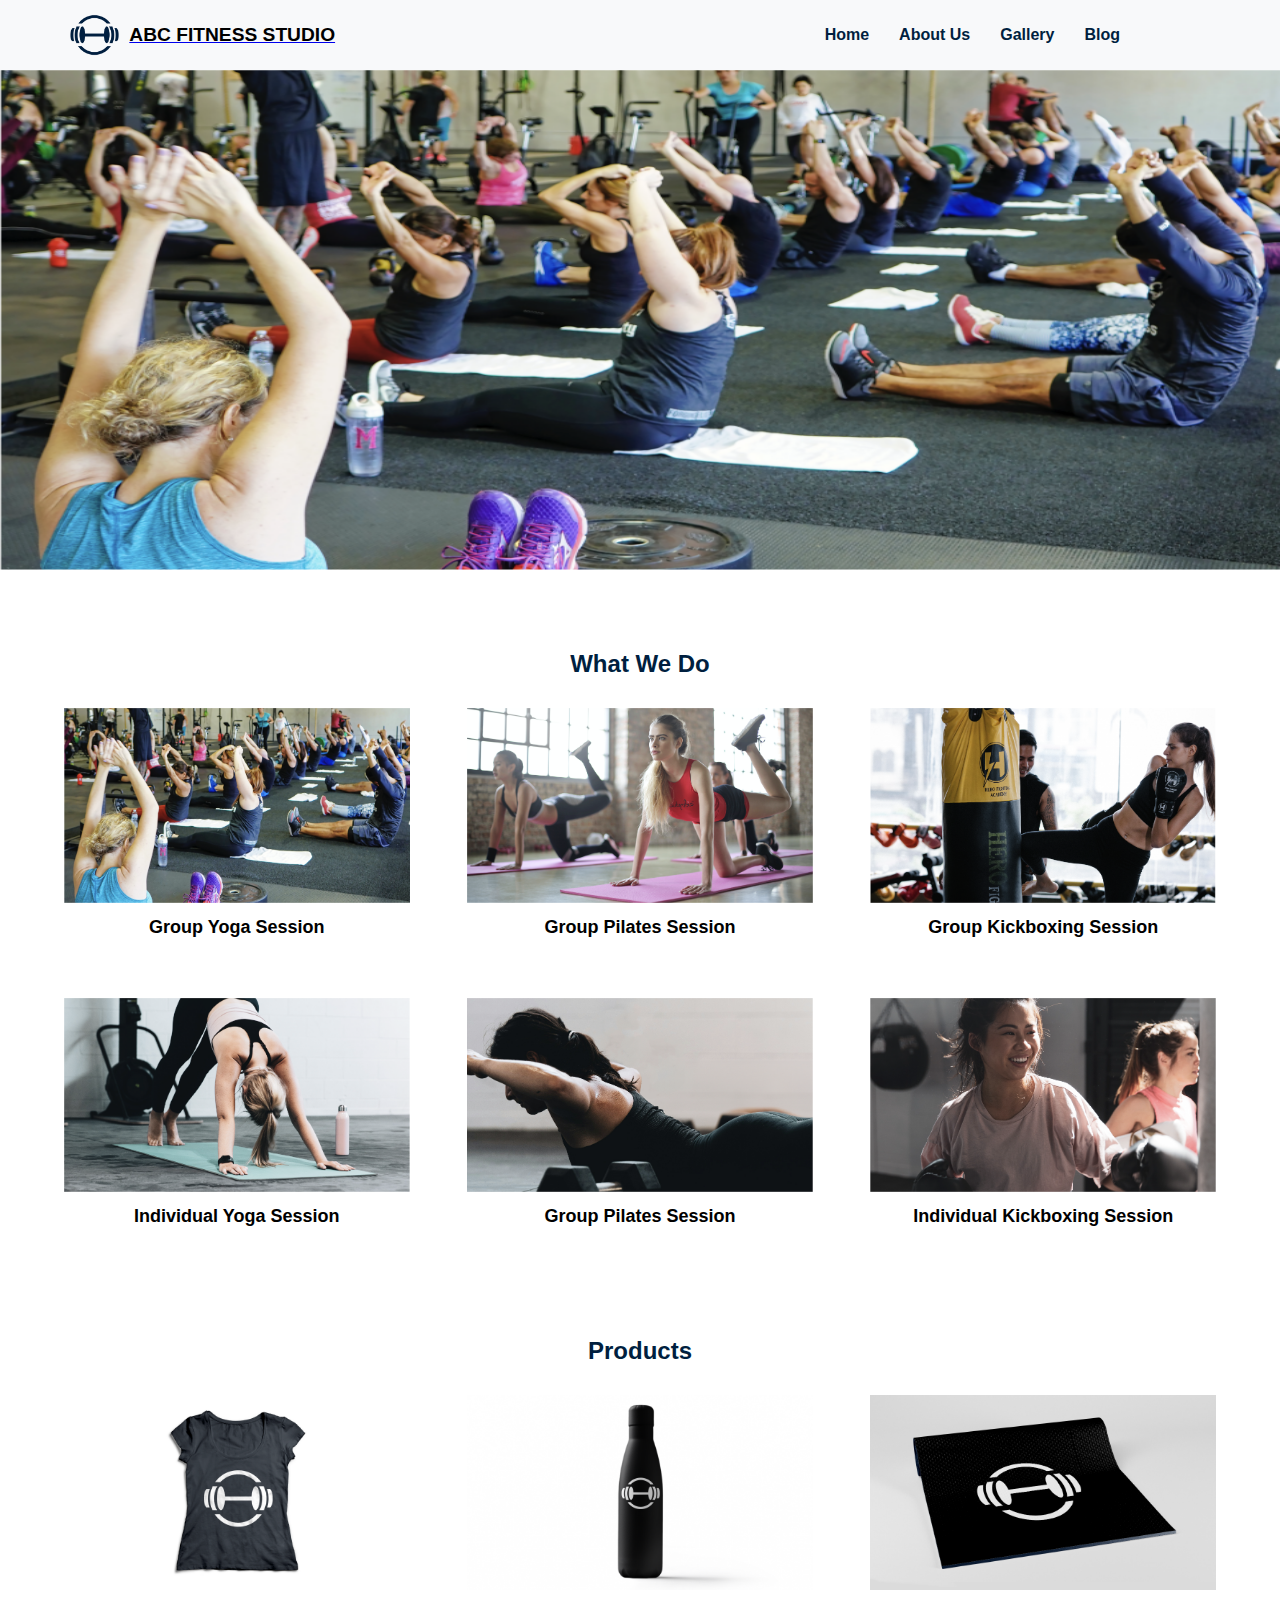
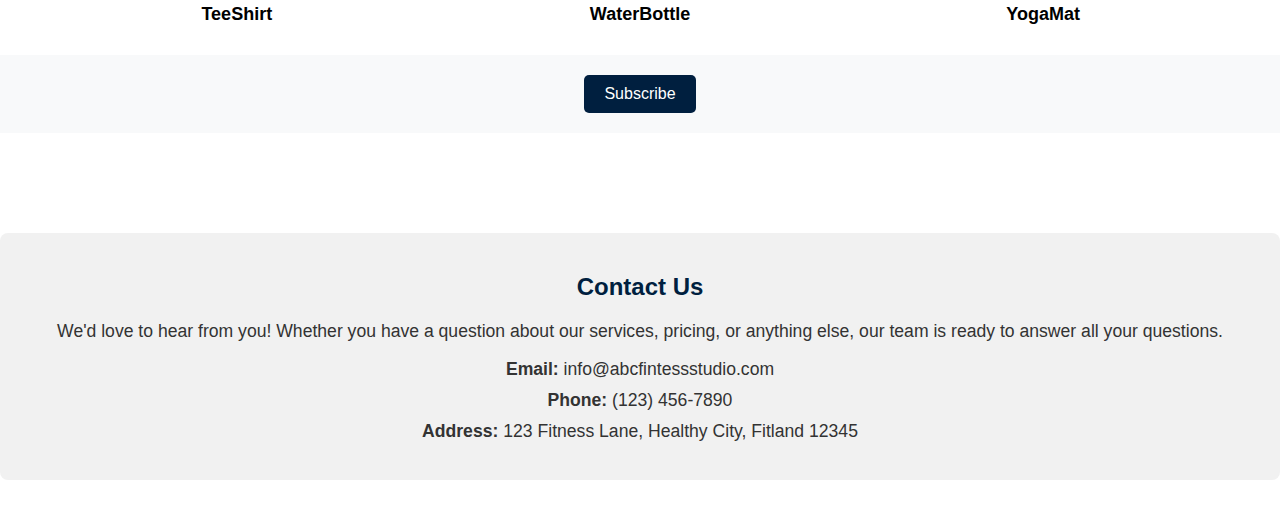
<file: index.html>
<!DOCTYPE html>
<html lang="en">

<head>
    <meta charset="UTF-8">
    <meta name="viewport" content="width=device-width, initial-scale=1.0">
    <title>ABC FITNESS STUDIO</title>
    <link rel="icon" href="Client2_LogoPalette2_001F3F.png">
    <link rel="stylesheet" href="https://cdnjs.cloudflare.com/ajax/libs/font-awesome/6.4.2/css/all.min.css"
        integrity="sha512-z3gLpd7yknf1YoNbCzqRKc4qyor8gaKU1qmn+CShxbuBusANI9QpRohGBreCFkKxLhei6S9CQXFEbbKuqLg0DA=="
        crossorigin="anonymous" referrerpolicy="no-referrer" />
    <link rel="stylesheet" href="index.css" />
</head>

<body>
    <nav class="navbar">
        <a class="navbar-brand" href="#">
            <img src="Client2_LogoPalette2_001F3F.png" alt="ABC Fitness Studio">
            <span class="navbar-title">ABC FITNESS STUDIO</span> <!-- Added title here -->
        </a>
        <ul class="navbar-nav">
            <li class="nav-item">
                <a class="nav-link" href="index.html">Home</a> <!-- Link to Home page -->
            </li>
            <li class="nav-item">
                <a class="nav-link" href="about.html">About Us</a> <!-- Link to About Us page -->
            </li>
            <li class="nav-item">
                <a class="nav-link" href="gallery.html">Gallery</a> <!-- Link to Gallery page -->
            </li>
            <li class="nav-item">
                <a class="nav-link" href="blog.html">Blog</a> <!-- Link to Gallery page -->
            </li>
            <li class="nav-item">
                <a class="nav-link" href="#"><i class="fa fa-magnifying-glass"></i></a> <!-- Search icon link -->
            </li>
            <li class="nav-item">
                <a class="nav-link" href="#"><i class="fa-solid fa-cart-shopping"></i></a> <!-- Cart icon link -->
            </li>
            <li class="nav-item">
                <a class="nav-link" href="#"><i class="fa fa-circle-user"></i></a> <!-- User profile icon link -->
            </li>
        </ul>
    </nav>

    <div class="carousel">
        <img src="Client2_GroupYoga.png" alt="Group Pilates">

    </div>

    <h2 class="section-title">What We Do</h2>

    <div class="container">
        <div class="row">
            <div class="card">
                <img src="Client2_GroupYoga.png" alt="Group Yoga">
                <h5 class="card-title">Group Yoga Session</h5>
            </div>
            <div class="card">
                <img src="Client2_GroupPilates.png" alt="Group Pilates">
                <h5 class="card-title">Group Pilates Session</h5>
            </div>
            <div class="card">
                <img src="Client2_IndividualKickboxing.png" alt="Group Kickboxing">
                <h5 class="card-title">Group Kickboxing Session</h5>
            </div>
        </div>

        <div class="row">
            <div class="card">
                <img src="Client2_IndividualYoga.png" alt="Individual Yoga">
                <h5 class="card-title">Individual Yoga Session</h5>
            </div>
            <div class="card">
                <img src="Client2_IndividualPilates.png" alt="Individual Pilates">
                <h5 class="card-title">Group Pilates Session</h5>
            </div>
            <div class="card">
                <img src="Client2_GroupKickboxing.png" alt="Individual Kickboxing">
                <h5 class="card-title">Individual Kickboxing Session</h5>
            </div>
        </div>
    </div>

    <h2 class="section-title">Products</h2>

    <div class="container">
        <div class="row">
            <div class="card">
                <img src="Client2_TeeShirt.png" alt="TeeShirt">
                <h5 class="card-title">TeeShirt</h5>
            </div>
            <div class="card">
                <img src="Client2_WaterBottle.png" alt="WaterBottle">
                <h5 class="card-title">WaterBottle</h5>
            </div>
            <div class="card">
                <img src="Client2_YogaMat.png" alt="YogaMat">
                <h5 class="card-title">YogaMat</h5>
            </div>
        </div>
    </div>

    <footer>
        <button id="subscribeButton">Subscribe</button>
    </footer>




    <ul class="social-list">
        <li class="list-item">
            <a href="https://www.facebook.com"><i class="fa-brands fa-facebook-f"></i></a>
        </li>
        <li class="list-item">
            <a href="https://www.twitter.com"><i class="fa-brands fa-x-twitter"></i></a>
        </li>
        <li class="list-item">
            <a href="https://www.linkedin.com"><i class="fa-brands fa-linkedin"></i></a>
        </li>
    </ul>
    <div class="contact-us">
        <h2>Contact Us</h2>
        <p>We'd love to hear from you! Whether you have a question about our services, pricing, or anything else, our
            team is ready to answer all your questions.</p>
        <ul class="contact-details">
            <li><strong>Email:</strong> info@abcfintessstudio.com</li>
            <li><strong>Phone:</strong> (123) 456-7890</li>
            <li><strong>Address:</strong> 123 Fitness Lane, Healthy City, Fitland 12345</li>
        </ul>
    </div>


    
    <script>
        document.addEventListener('DOMContentLoaded', function () {
            // Subscribe button alert
            const subscribeButton = document.getElementById('subscribeButton');
            if (subscribeButton) {
                subscribeButton.addEventListener('click', function () {
                    alert('Thank you for subscribing');
                });
            }
        });
    </script>
</body>

</html>
</file>
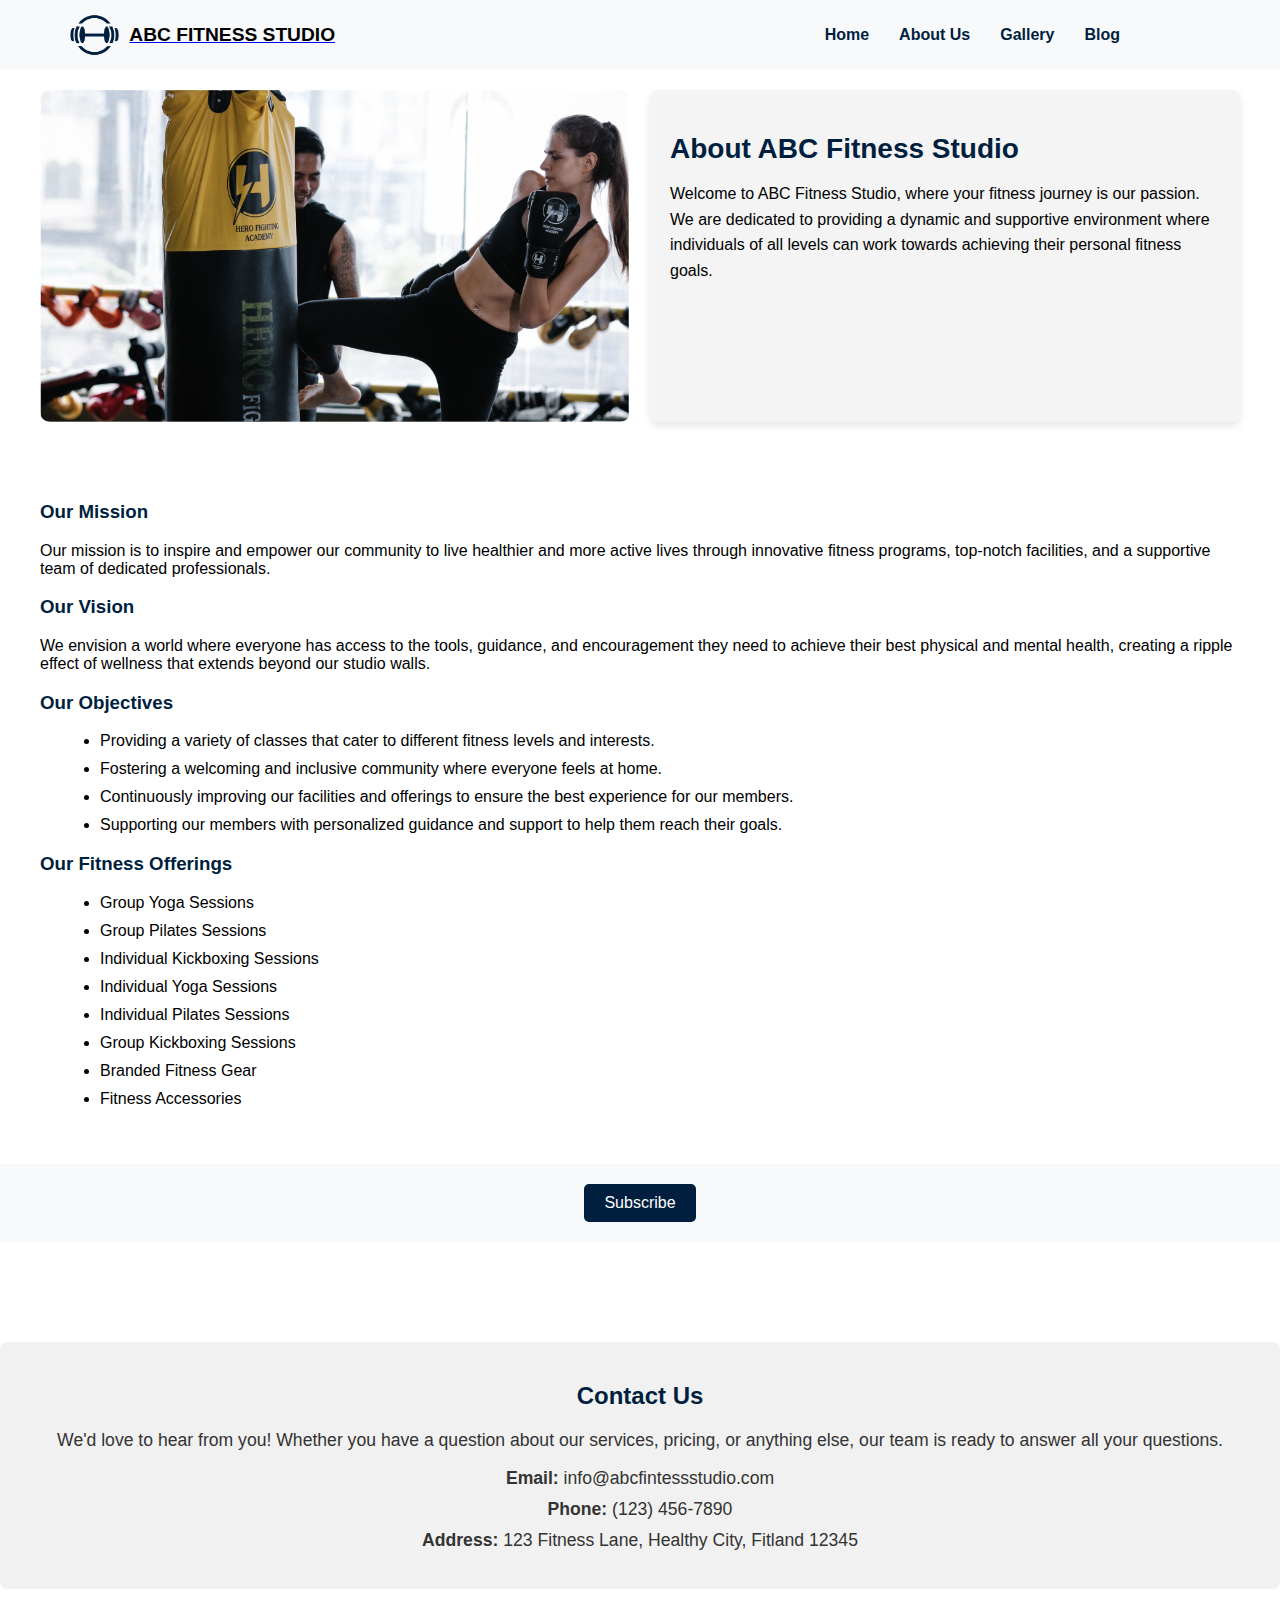
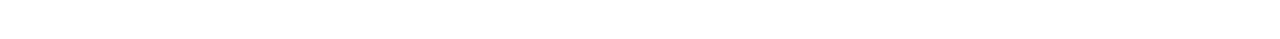
<file: aboutus.html>
<!DOCTYPE html>
<html lang="en">

<head>
    <meta charset="UTF-8">
    <meta http-equiv="X-UA-Compatible" content="IE=edge">
    <meta name="viewport" content="width=device-width, initial-scale=1.0">
    <title>About Us - ABC FITNESS STUDIO</title>
    <link rel="icon" href="Client2_LogoPalette2_001F3F.png">
    <link rel="stylesheet" href="https://cdnjs.cloudflare.com/ajax/libs/font-awesome/6.4.2/css/all.min.css"
        integrity="sha512-z3gLpd7yknf1YoNbCzqRKc4qyor8gaKU1qmn+CShxbuBusANI9QpRohGBreCFkKxLhei6S9CQXFEbbKuqLg0DA=="
        crossorigin="anonymous" referrerpolicy="no-referrer" />
    <link rel="stylesheet" href="index.css">
    <link rel="stylesheet" href="aboutus.css">
</head>

<body>
    <nav class="navbar">
        <a class="navbar-brand" href="#">
            <img src="Client2_LogoPalette2_001F3F.png" alt="ABC Fitness Studio">
            <span class="navbar-title">ABC FITNESS STUDIO</span> <!-- Added title here -->
        </a>
        <ul class="navbar-nav">
            <li class="nav-item">
                <a class="nav-link" href="index.html">Home</a> <!-- Link to Home page -->
            </li>
            <li class="nav-item">
                <a class="nav-link" href="about.html">About Us</a> <!-- Link to About Us page -->
            </li>
            <li class="nav-item">
                <a class="nav-link" href="gallery.html">Gallery</a> <!-- Link to Gallery page -->
            </li>
            <li class="nav-item">
                <a class="nav-link" href="blog.html">Blog</a> <!-- Link to Gallery page -->
            </li>
            <li class="nav-item">
                <a class="nav-link" href="#"><i class="fa fa-magnifying-glass"></i></a> <!-- Search icon link -->
            </li>
            <li class="nav-item">
                <a class="nav-link" href="#"><i class="fa-solid fa-cart-shopping"></i></a> <!-- Cart icon link -->
            </li>
            <li class="nav-item">
                <a class="nav-link" href="#"><i class="fa fa-circle-user"></i></a> <!-- User profile icon link -->
            </li>
        </ul>
    </nav>

    <div class="about-us-container">
        <div class="about-us-image">
            <img src="Client2_IndividualKickboxing.png" alt="About ABC Fitness Studio">
        </div>
        <div class="about-us-content">
            <h2>About ABC Fitness Studio</h2>
            <p>Welcome to ABC Fitness Studio, where your fitness journey is our passion. We are dedicated to providing a
                dynamic and supportive environment where individuals of all levels can work towards achieving their
                personal fitness goals.</p>




        </div>
    </div>

    <div class="about-us-objects">
        <h3>Our Mission</h3>
        <p>Our mission is to inspire and empower our community to live healthier and more active lives through
            innovative fitness programs, top-notch facilities, and a supportive team of dedicated professionals.</p>

        <h3>Our Vision</h3>
        <p>We envision a world where everyone has access to the tools, guidance, and encouragement they need to
            achieve their best physical and mental health, creating a ripple effect of wellness that extends beyond
            our studio walls.</p>
        <h3>Our Objectives</h3>
        <ul>
            <li>Providing a variety of classes that cater to different fitness levels and interests.</li>
            <li>Fostering a welcoming and inclusive community where everyone feels at home.</li>
            <li>Continuously improving our facilities and offerings to ensure the best experience for our members.</li>
            <li>Supporting our members with personalized guidance and support to help them reach their goals.</li>
        </ul>


        <h3>Our Fitness Offerings</h3>
        <ul>
            <li>Group Yoga Sessions</li>
            <li>Group Pilates Sessions</li>
            <li>Individual Kickboxing Sessions</li>
            <li>Individual Yoga Sessions</li>
            <li>Individual Pilates Sessions</li>
            <li>Group Kickboxing Sessions</li>
            <li>Branded Fitness Gear</li>
            <li>Fitness Accessories</li>
        </ul>
    </div>

    <footer>
        <button id="subscribeButton">Subscribe</button>
    </footer>




    <ul class="social-list">
        <li class="list-item">
            <a href="https://www.facebook.com"><i class="fa-brands fa-facebook-f"></i></a>
        </li>
        <li class="list-item">
            <a href="https://www.twitter.com"><i class="fa-brands fa-x-twitter"></i></a>
        </li>
        <li class="list-item">
            <a href="https://www.linkedin.com"><i class="fa-brands fa-linkedin"></i></a>
        </li>
    </ul>
    <div class="contact-us">
        <h2>Contact Us</h2>
        <p>We'd love to hear from you! Whether you have a question about our services, pricing, or anything else, our
            team is ready to answer all your questions.</p>
        <ul class="contact-details">
            <li><strong>Email:</strong> info@abcfintessstudio.com</li>
            <li><strong>Phone:</strong> (123) 456-7890</li>
            <li><strong>Address:</strong> 123 Fitness Lane, Healthy City, Fitland 12345</li>
        </ul>
    </div>


   
    <script>
        document.addEventListener('DOMContentLoaded', function () {
            // Subscribe button alert
            const subscribeButton = document.getElementById('subscribeButton');
            if (subscribeButton) {
                subscribeButton.addEventListener('click', function () {
                    alert('Thank you for subscribing');
                });
            }
        });
    </script>

</body>

</html>
</file>
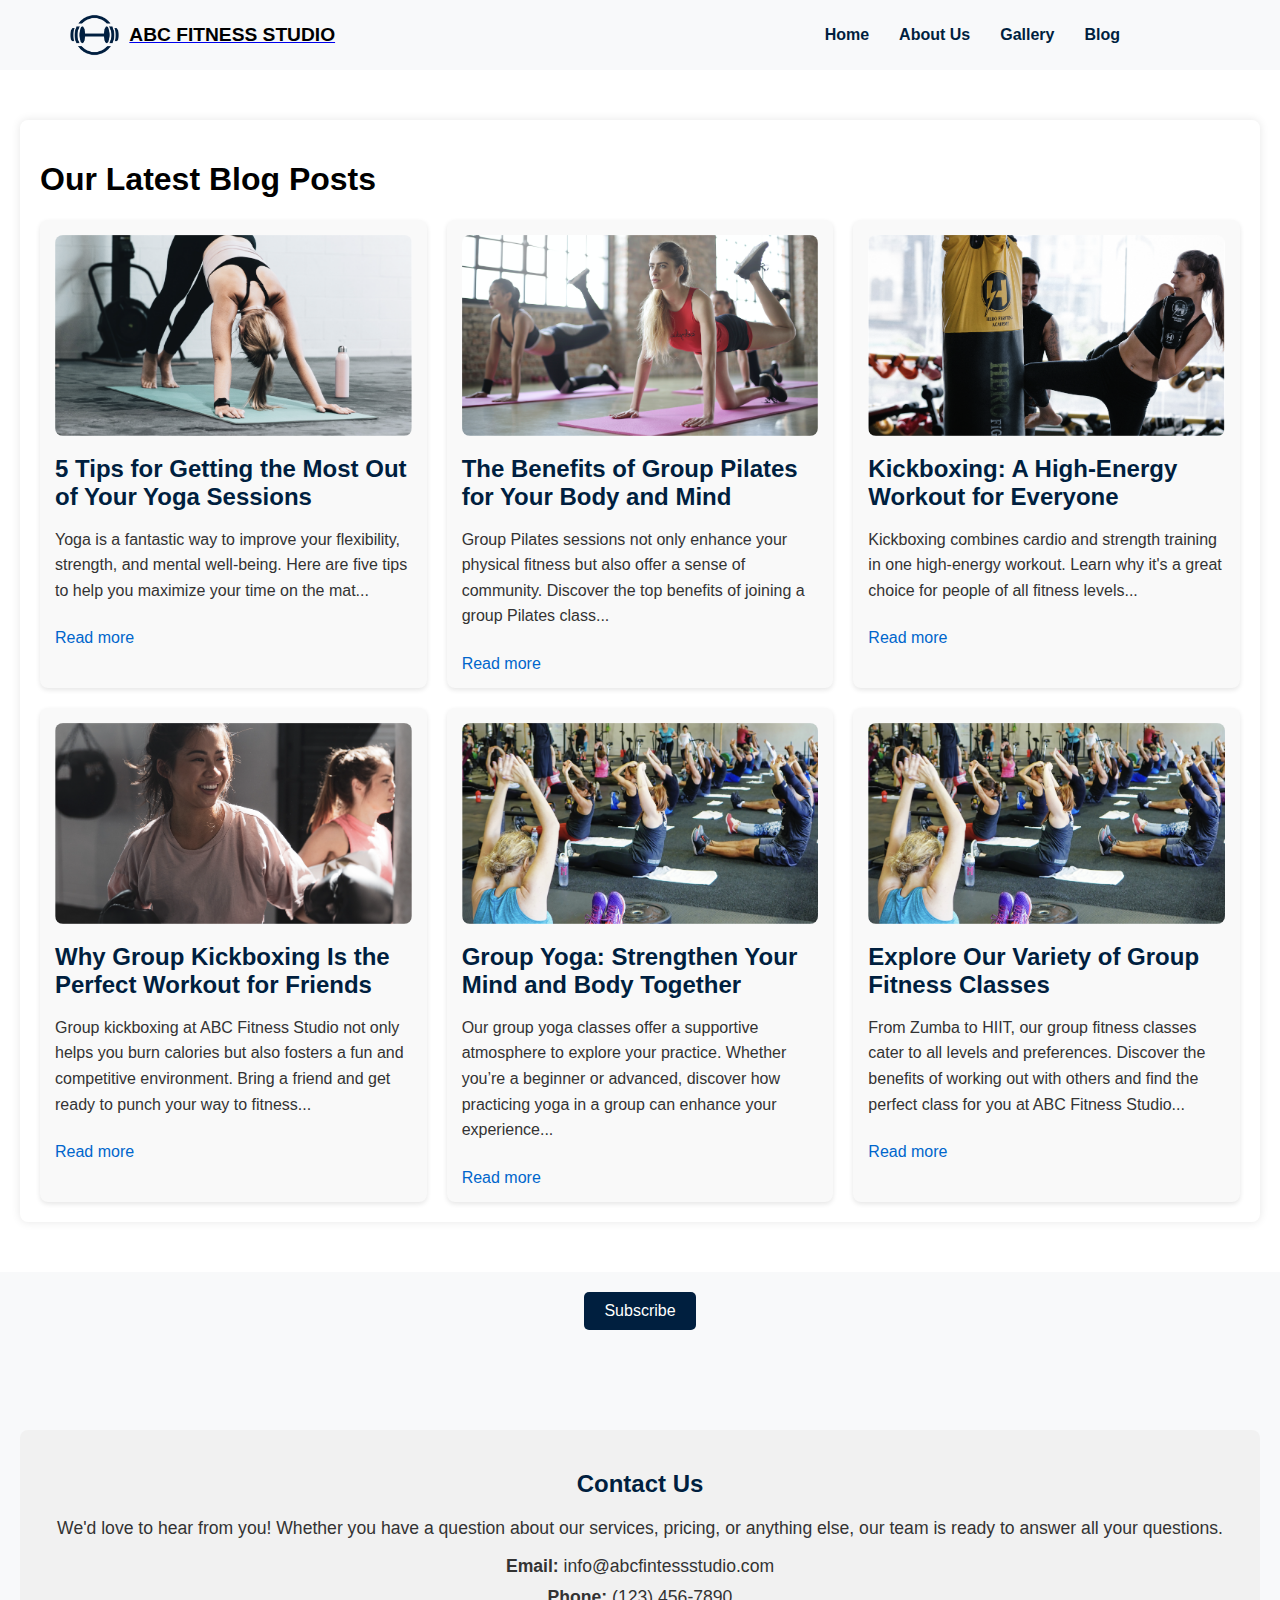
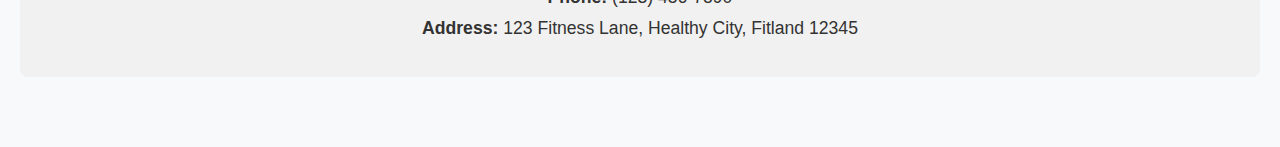
<file: blog.html>
<!DOCTYPE html>
<html lang="en">

<head>
    <meta charset="UTF-8">
    <meta name="viewport" content="width=device-width, initial-scale=1.0">
    <title>ABC FITNESS STUDIO - Blog</title>
    <link rel="icon" href="Client2_LogoPalette2_001F3F.png">
    <link rel="stylesheet" href="https://cdnjs.cloudflare.com/ajax/libs/font-awesome/6.4.2/css/all.min.css"
        integrity="sha512-z3gLpd7yknf1YoNbCzqRKc4qyor8gaKU1qmn+CShxbuBusANI9QpRohGBreCFkKxLhei6S9CQXFEbbKuqLg0DA=="
        crossorigin="anonymous" referrerpolicy="no-referrer" />
    <link rel="stylesheet" href="blog.css" />
    <link rel="stylesheet" href="index.css" />

</head>

<body>
    <nav class="navbar">
        <a class="navbar-brand" href="#">
            <img src="Client2_LogoPalette2_001F3F.png" alt="ABC Fitness Studio">
            <span class="navbar-title">ABC FITNESS STUDIO</span> <!-- Added title here -->
        </a>
        <ul class="navbar-nav">
            <li class="nav-item">
                <a class="nav-link" href="index.html">Home</a> <!-- Link to Home page -->
            </li>
            <li class="nav-item">
                <a class="nav-link" href="about.html">About Us</a> <!-- Link to About Us page -->
            </li>
            <li class="nav-item">
                <a class="nav-link" href="gallery.html">Gallery</a> <!-- Link to Gallery page -->
            </li>
            <li class="nav-item">
                <a class="nav-link" href="gallery.html">Blog</a> <!-- Link to Gallery page -->
            </li>
            <li class="nav-item">
                <a class="nav-link" href="#"><i class="fa fa-magnifying-glass"></i></a> <!-- Search icon link -->
            </li>
            <li class="nav-item">
                <a class="nav-link" href="#"><i class="fa-solid fa-cart-shopping"></i></a> <!-- Cart icon link -->
            </li>
            <li class="nav-item">
                <a class="nav-link" href="#"><i class="fa fa-circle-user"></i></a> <!-- User profile icon link -->
            </li>
        </ul>
    </nav>
    <div class="blog-container">
        <h1>Our Latest Blog Posts</h1>
        <div class="blog-grid">
            <div class="blog-post">
                <img src="Client2_IndividualYoga.png" alt="Blog Image 1">
                <h2>5 Tips for Getting the Most Out of Your Yoga Sessions</h2>
                <p>Yoga is a fantastic way to improve your flexibility, strength, and mental well-being. Here are five
                    tips to help you maximize your time on the mat...</p>
                <a href="#" class="read-more">Read more</a>
            </div>

            <div class="blog-post">
                <img src="Client2_GroupPilates.png" alt="Blog Image 2">
                <h2>The Benefits of Group Pilates for Your Body and Mind</h2>
                <p>Group Pilates sessions not only enhance your physical fitness but also offer a sense of community.
                    Discover the top benefits of joining a group Pilates class...</p>
                <a href="#" class="read-more">Read more</a>
            </div>

            <div class="blog-post">
                <img src="Client2_IndividualKickboxing.png" alt="Blog Image 3">
                <h2>Kickboxing: A High-Energy Workout for Everyone</h2>
                <p>Kickboxing combines cardio and strength training in one high-energy workout. Learn why it's a great
                    choice for people of all fitness levels...</p>
                <a href="#" class="read-more">Read more</a>
            </div>

            <div class="blog-post">
                <img src="Client2_GroupKickboxing.png" alt="Group Kickboxing">
                <h2>Why Group Kickboxing Is the Perfect Workout for Friends</h2>
                <p>Group kickboxing at ABC Fitness Studio not only helps you burn calories but also fosters a fun and
                    competitive environment. Bring a friend and get ready to punch your way to fitness...</p>
                <a href="#" class="read-more">Read more</a>
            </div>

            <div class="blog-post">
                <img src="Client2_GroupYoga.png" alt="Group Yoga">
                <h2>Group Yoga: Strengthen Your Mind and Body Together</h2>
                <p>Our group yoga classes offer a supportive atmosphere to explore your practice. Whether you’re a
                    beginner or advanced, discover how practicing yoga in a group can enhance your experience...</p>
                <a href="#" class="read-more">Read more</a>
            </div>

            <div class="blog-post">
                <img src="Client2_GroupYoga.png" alt="Group Fitness Classes">
                <h2>Explore Our Variety of Group Fitness Classes</h2>
                <p>From Zumba to HIIT, our group fitness classes cater to all levels and preferences. Discover the
                    benefits of working out with others and find the perfect class for you at ABC Fitness Studio...</p>
                <a href="#" class="read-more">Read more</a>
            </div>
        </div>
    </div>

    <footer>
        <button id="subscribeButton">Subscribe</button>
        <ul class="social-list">


            <li class="list-item">
                <a href="https://www.facebook.com"><i class="fa-brands fa-facebook-f"></i></a>
            </li>
            <li class="list-item">
                <a href="https://www.twitter.com"><i class="fa-brands fa-x-twitter"></i></a>
            </li>
            <li class="list-item">
                <a href="https://www.linkedin.com"><i class="fa-brands fa-linkedin"></i></a>
            </li>
        </ul>


        <div class="contact-us">
            <h2>Contact Us</h2>
            <p>We'd love to hear from you! Whether you have a question about our services, pricing, or anything else,
                our team is ready to answer all your questions.</p>
            <ul class="contact-details">
                <li><strong>Email:</strong> info@abcfintessstudio.com</li>
                <li><strong>Phone:</strong> (123) 456-7890</li>
                <li><strong>Address:</strong> 123 Fitness Lane, Healthy City, Fitland 12345</li>
            </ul>
        </div>
    </footer>

  
    <script>
        document.addEventListener('DOMContentLoaded', function () {
            // Subscribe button alert
            const subscribeButton = document.getElementById('subscribeButton');
            if (subscribeButton) {
                subscribeButton.addEventListener('click', function () {
                    alert('Thank you for subscribing');
                });
            }
        });
    </script>
</body>

</html>
</file>
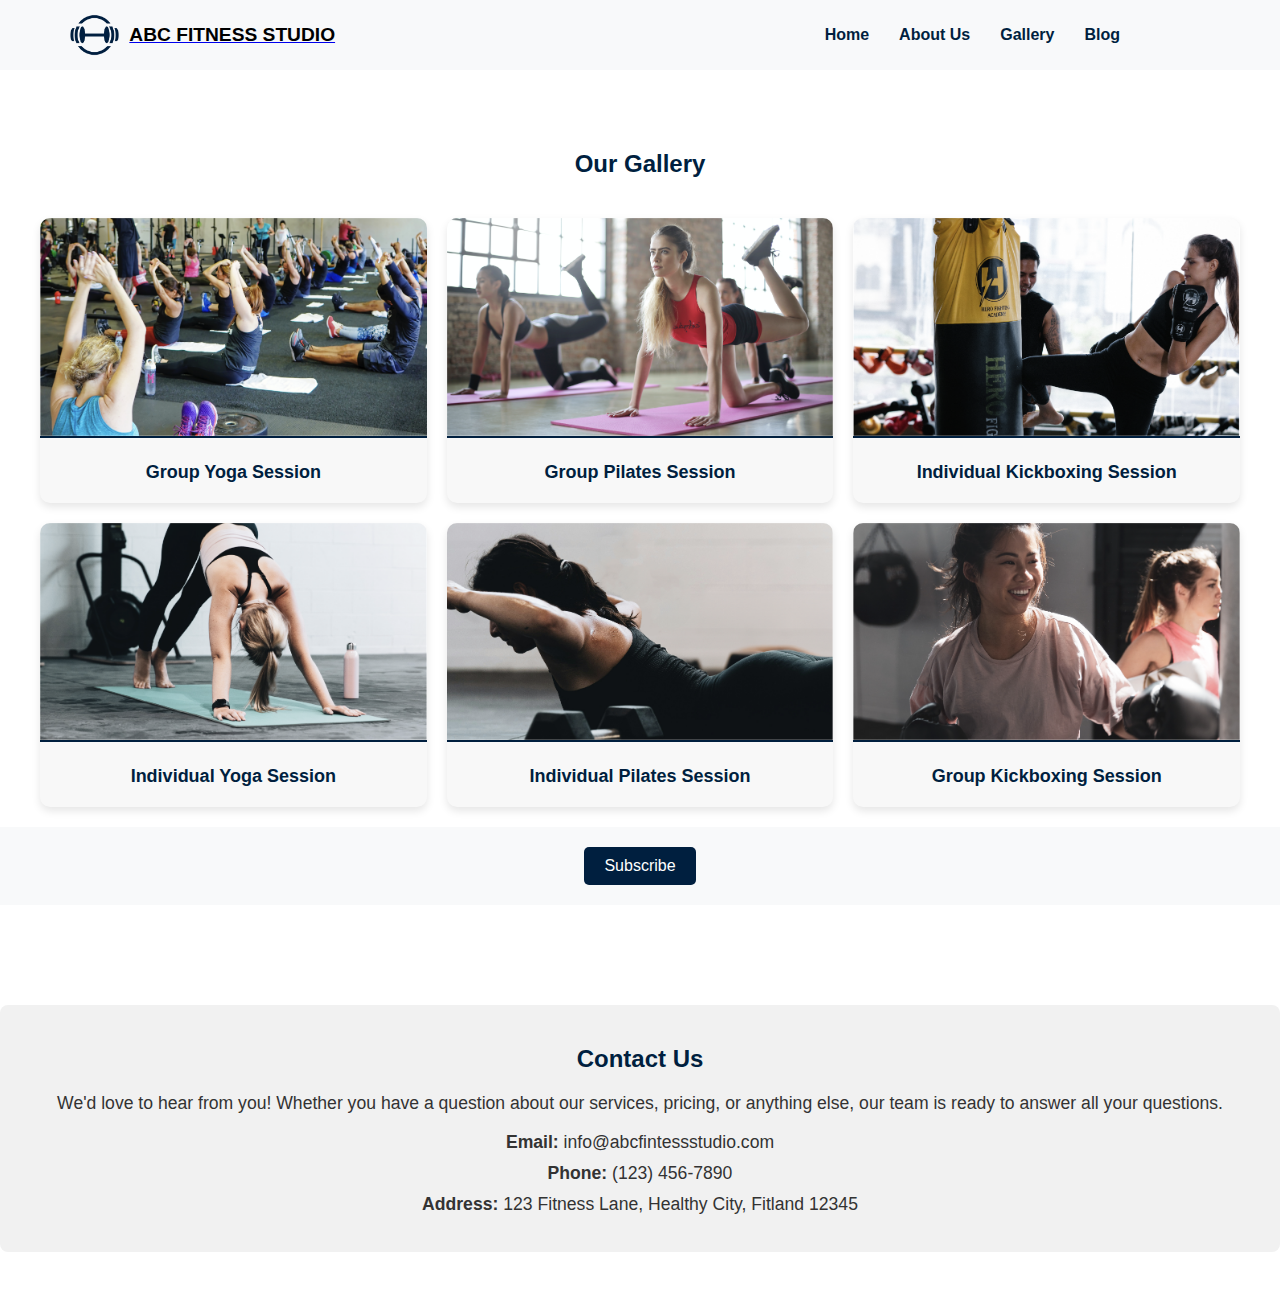
<file: gallery.html>
<!DOCTYPE html>
<html lang="en">

<head>
    <meta charset="UTF-8">
    <meta name="viewport" content="width=device-width, initial-scale=1.0">
    <title>Gallery | ABC FITNESS STUDIO</title>
    <link rel="icon" href="Client2_LogoPalette2_001F3F.png">
    <link rel="stylesheet" href="https://cdnjs.cloudflare.com/ajax/libs/font-awesome/6.4.2/css/all.min.css"
        integrity="sha512-z3gLpd7yknf1YoNbCzqRKc4qyor8gaKU1qmn+CShxbuBusANI9QpRohGBreCFkKxLhei6S9CQXFEbbKuqLg0DA=="
        crossorigin="anonymous" referrerpolicy="no-referrer" />
    <link rel="stylesheet" href="index.css" />
    <link rel="stylesheet" href="gallery.css" />

</head>

<body>
    <nav class="navbar">
        <a class="navbar-brand" href="#">
            <img src="Client2_LogoPalette2_001F3F.png" alt="ABC Fitness Studio">
            <span class="navbar-title">ABC FITNESS STUDIO</span>
        </a>
        <ul class="navbar-nav">
            <li class="nav-item">
                <a class="nav-link" href="index.html">Home</a> <!-- Link to Home page -->
            </li>
            <li class="nav-item">
                <a class="nav-link" href="about.html">About Us</a> <!-- Link to About Us page -->
            </li>
            <li class="nav-item">
                <a class="nav-link" href="gallery.html">Gallery</a> <!-- Link to Gallery page -->
            </li>
            <li class="nav-item">
                <a class="nav-link" href="blog.html">Blog</a> <!-- Link to Gallery page -->
            </li>
            <li class="nav-item">
                <a class="nav-link" href="#"><i class="fa fa-magnifying-glass"></i></a> <!-- Search icon link -->
            </li>
            <li class="nav-item">
                <a class="nav-link" href="#"><i class="fa-solid fa-cart-shopping"></i></a> <!-- Cart icon link -->
            </li>
            <li class="nav-item">
                <a class="nav-link" href="#"><i class="fa fa-circle-user"></i></a> <!-- User profile icon link -->
            </li>
        </ul>
    </nav>

    <h2 class="section-title">Our Gallery</h2>

    <div class="gallery-container">
        <div class="gallery-item">
            <img src="Client2_GroupYoga.png" alt="Group Yoga">
            <h5>Group Yoga Session</h5>
        </div>
        <div class="gallery-item">
            <img src="Client2_GroupPilates.png" alt="Group Pilates">
            <h5>Group Pilates Session</h5>
        </div>
        <div class="gallery-item">
            <img src="Client2_IndividualKickboxing.png" alt="Individual Kickboxing">
            <h5>Individual Kickboxing Session</h5>
        </div>
        <div class="gallery-item">
            <img src="Client2_IndividualYoga.png" alt="Individual Yoga">
            <h5>Individual Yoga Session</h5>
        </div>
        <div class="gallery-item">
            <img src="Client2_IndividualPilates.png" alt="Individual Pilates">
            <h5>Individual Pilates Session</h5>
        </div>
        <div class="gallery-item">
            <img src="Client2_GroupKickboxing.png" alt="Group Kickboxing">
            <h5>Group Kickboxing Session</h5>
        </div>
    </div>

    <footer>
        <button id="subscribeButton">Subscribe</button>
    </footer>




    <ul class="social-list">
        <li class="list-item">
            <a href="https://www.facebook.com"><i class="fa-brands fa-facebook-f"></i></a>
        </li>
        <li class="list-item">
            <a href="https://www.twitter.com"><i class="fa-brands fa-x-twitter"></i></a>
        </li>
        <li class="list-item">
            <a href="https://www.linkedin.com"><i class="fa-brands fa-linkedin"></i></a>
        </li>
    </ul>
    <div class="contact-us">
        <h2>Contact Us</h2>
        <p>We'd love to hear from you! Whether you have a question about our services, pricing, or anything else,
            our
            team is ready to answer all your questions.</p>
        <ul class="contact-details">
            <li><strong>Email:</strong> info@abcfintessstudio.com</li>
            <li><strong>Phone:</strong> (123) 456-7890</li>
            <li><strong>Address:</strong> 123 Fitness Lane, Healthy City, Fitland 12345</li>
        </ul>
    </div>


    <!-- JavaScript for Dynamic Features -->
    <script>
        document.addEventListener('DOMContentLoaded', function () {
            // Subscribe button alert
            const subscribeButton = document.getElementById('subscribeButton');
            if (subscribeButton) {
                subscribeButton.addEventListener('click', function () {
                    alert('Thank you for subscribing');
                });
            }
        });
    </script>

</body>

</html>
</file>
<file: index.css>
body {
    font-family: Arial, sans-serif;
    margin: 0;
    padding: 0;
}

.navbar {
    display: flex;
    align-items: center;
    justify-content: space-between;
    padding: 10px 70px;
    background-color: #f8f9fa;
    color: #001F3F;
}

.navbar-brand {
    display: flex; 
    align-items: center; 
    gap: 10px; 
}

.navbar-title {
    font-size: 1.2rem; 
    font-weight: bold; 
    color: #000; 
    margin: 0; 
    
}


.navbar-brand img {
    height: 50px;
    width: auto;
}

.navbar-nav {
    display: flex;
    align-items: center;
    list-style: none;
    margin: 0;
    padding: 0;
}

.nav-item {
    margin-left: 30px;
}

.nav-link {
    text-decoration: none;
    color:#001F3F;
    font-weight: bold;
}

.carousel {
    display: flex;
    overflow: hidden;
    width: 100%;
    max-height: 500px;
}

.carousel img {
    width: 100%;
    height: auto;
}

.section-title {
    color: #001F3F;
    text-align: center;
    font-weight: bold;
    margin-top: 80px;
    font-size: 24px;
}

.container {
    width: 90%;
    margin: auto;
}

.row {
    display: flex;
    justify-content: space-between;
    margin-top: 30px;
}

.card {
    border: none;
    width: 30%;
    text-align: center;
}

.card img {
    width: 100%;
    height: auto;
}

.card-title {
    margin-top: 10px;
    font-size: 18px;
    font-weight: bold;
}

.social-list {
    display: flex;
    justify-content: center;
    margin-top: 50px;
    padding: 0;
    list-style: none;
}

.social-list .list-item {
    margin: 0 15px;
    font-size: 24px;
}

.social-list a {
    text-decoration: none;
    color: #001F3F;
}

footer {
    text-align: center;
    padding: 20px;
    background-color: #f8f9fa;
}

#subscribeButton {
    padding: 10px 20px;
    font-size: 16px;
    color: #fff;
    background-color: #001F3F;
    border: none;
    border-radius: 5px;
    cursor: pointer;
}

#subscribeButton:hover {
    background-color: #001F3F;
}
.contact-us {
    margin: 50px auto;
    padding: 20px;
    background-color: #f1f1f1;
    border-radius: 8px;
    text-align: center;
}

.contact-us h2 {
    color: #001F3F;
    margin-bottom: 20px;
}

.contact-us p {
    font-size: 1.1em;
    color: #333;
}

.contact-details {
    list-style: none;
    padding: 0;
    font-size: 1.1em;
    color: #333;
}

.contact-details li {
    margin: 10px 0;
}
</file>
<file: aboutus.css>
.about-us-container {
    display: grid;
    grid-template-columns: 1fr 1fr;
    gap: 20px;
    padding: 20px;
    margin: 0 auto;
    max-width: 1200px;
}

.about-us-image {
    overflow: hidden;
}

.about-us-image img {
    width: 100%;
    height: auto;
    border-radius: 10px;
    display: block;
}

.about-us-content {
    padding: 20px;
    background: #f4f4f4;
    border-radius: 8px;
    box-shadow: 0 4px 8px rgba(0, 0, 0, 0.1);
}

.about-us-content h2 {
    color: #001F3F;
    font-size: 28px;
    margin-bottom: 10px;
}

.about-us-content p {
    line-height: 1.6;
    margin-bottom: 15px;
}

.about-us-content h3 {
    color: #001F3F;
    font-size: 22px;
    margin-top: 20px;
}

.about-us-content ul {
    list-style-type: disc;
    margin-left: 20px;
}

.about-us-content ul li {
    margin-bottom: 10px;
}

.about-us-objects {
    padding: 20px;
    background: #ffffff;
    border-radius: 8px;
    margin: 20px auto;
    max-width: 1200px;
}

.about-us-objects h3 {
    color: #001F3F;
}

.about-us-objects ul {
    list-style-type: disc;
    margin-left: 20px;
}

.about-us-objects ul li {
    margin-bottom: 10px;
}
</file>
<file: blog.css>
.blog-container {
    max-width: 1200px;
    margin: 50px auto;
    padding: 20px;
    background-color: #fff;
    box-shadow: 0 0 10px rgba(0, 0, 0, 0.1);
    border-radius: 8px;
}

.blog-grid {
    display: grid;
    grid-template-columns: repeat(3, 1fr);
    gap: 20px;
}

.blog-post {
    background: #f9f9f9;
    padding: 15px;
    border-radius: 8px;
    box-shadow: 0 2px 5px rgba(0, 0, 0, 0.1);
}

.blog-post img {
    max-width: 100%;
    height: auto;
    border-radius: 8px;
}

.blog-post h2 {
    font-size: 1.5em;
    margin: 15px 0;
    color: #001F3F;
}

.blog-post p {
    font-size: 1em;
    line-height: 1.6;
    color: #333;
}

.blog-post .read-more {
    display: inline-block;
    margin-top: 10px;
    color: #0066cc;
    text-decoration: none;
}

.blog-post .read-more:hover {
    text-decoration: underline;
}

@media (max-width: 768px) {
    .blog-grid {
        grid-template-columns: 1fr 1fr;
    }
}

@media (max-width: 576px) {
    .blog-grid {
        grid-template-columns: 1fr;
    }
}
</file>
<file: gallery.css>
.gallery-container {
    display: grid;
    grid-template-columns: repeat(3, 1fr); /* Three columns */
    gap: 20px; /* Spacing between grid items */
    padding: 20px;
    margin: 0 auto;
    max-width: 1200px; /* Optional: to center the grid within the container */
}

.gallery-item {
    background: #f8f8f8;
    border-radius: 10px;
    overflow: hidden;
    text-align: center;
    box-shadow: 0 4px 8px rgba(0, 0, 0, 0.1);
    transition: transform 0.3s, box-shadow 0.3s;
}

.gallery-item:hover {
    transform: translateY(-5px);
    box-shadow: 0 8px 16px rgba(0, 0, 0, 0.2);
}

.gallery-item img {
    width: 100%;
    height: auto;
    border-bottom: 2px solid #001F3F;
}

.gallery-item h5 {
    margin: 10px 0;
    padding: 10px;
    font-size: 18px;
    color: #001F3F;
}
</file>
